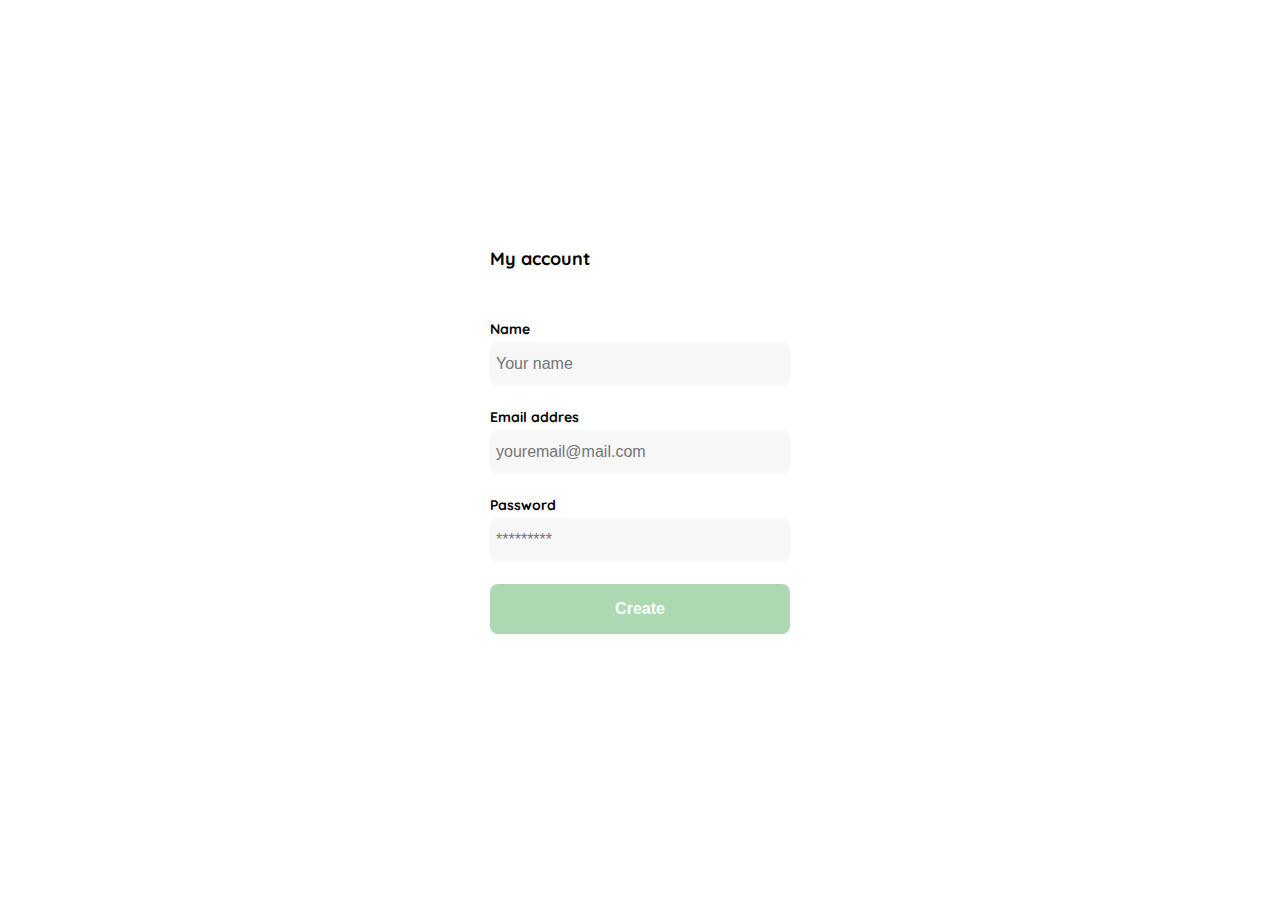
<file: accounCreationEdit.html>
<!DOCTYPE html>
<html lang="en">
<head>
    <meta charset="UTF-8">
    <meta http-equiv="X-UA-Compatible" content="IE=edge">
    <meta name="viewport" content="width=device-width, initial-scale=1.0">
    <link rel="preconnect" href="https://fonts.googleapis.com">
    <link rel="preconnect" href="https://fonts.gstatic.com" crossorigin>
    <link href="https://fonts.googleapis.com/css2?family=Quicksand:wght@300;500;700&display=swap" rel="stylesheet">

    <title>Document</title>
    <style>
        :root{
            --veRy-light-pink: #c7c7c7;
            --text-input-field: #f7f7f7;
            --hospital-green: #acd9b2;
            --white:#ffffff;
            --black: #000000;
            --sm:14px;
            --md: 16px;
            --lg: 18px;
        }
        body{
            margin: 0;
            font-family: 'Quicksand', sans-serif;
        }
        .login {
            width: 100%;
            height: 100vh;
            display: grid;
            place-items: center;
        }
        .form-container {
            display: grid;
            grid-template-rows: auto 1fr auto ;
            width: 300px ;
        }
        .tittle{
            font-size: var(--lg);
            margin-bottom: 50px;
            text-align: start;
        }
        .form{
            display:flex;
            flex-direction: column;
        }
        .form div{
            display:flex ;
            flex-direction:column ;
        }
        .label{
            font-size: var(--sm);
            font-weight: bold;
            margin-bottom: 4px;
            color: var(--black);
        }
        .input{
            background-color: var(--text-input-field);
            border: none;  
            border-radius: 8px;
            height: 32px;
            font-size: var(--md);
            padding: 6px;
            margin-bottom: 12px;
        }
        .input-name{margin-bottom: 22px;}
        .input-email{margin-bottom: 22px;}
        .input-password{margin-bottom: 22px;}

        .primary-button{
            background: var(--hospital-green);
            border-radius: 8px;
            border:none;
            color: var(--white);
            width: 100%;
            cursor: pointer;
            font-size: var(--md);
            font-weight: bold;
            height: 50px;
            margin-bottom: 32px;
        }
      
        @media(max-width:640px){
            .form{
                height: 100%;
                justify-content: space-between;
            }
            .form-container{
                height: 100%;
            }
            
        }
        
    </style>
</head>
<body>
    <div class="login">
        <div class="form-container">

            <h1 class="tittle">My account</h1>

                <form action="/" class="form">
                    <div>
                        <label for="name" class="label">Name</label>
                         <input type="text" id="name" placeholder="Your name" class="input input-name">

                         <label for="email" class="label">Email addres</label>
                         <input type="text" id="email" placeholder="youremail@mail.com" class="input input-email">

                         <label for="Password" class="label">Password</label>
                        <input type="password" id="Password" placeholder="*********" class="input input-password">
                    </div>
                
                
                <input type="Submit" value="Create" class="primary-button Submit-button">
            </form>
        </div>
    </div>
</body>
</html>
</file>
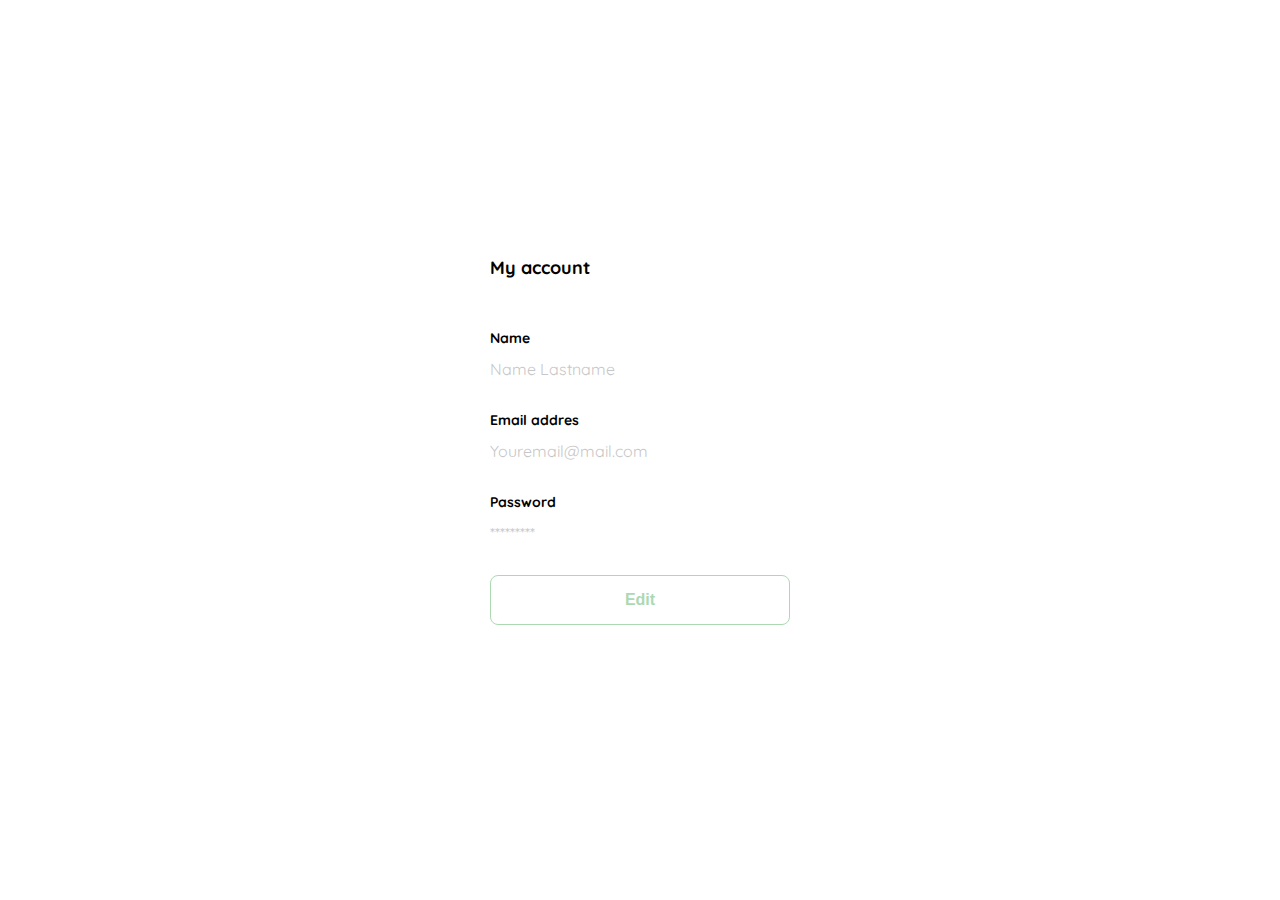
<file: accountManagement.html>
<!DOCTYPE html>
<html lang="en">
<head>
    <meta charset="UTF-8">
    <meta http-equiv="X-UA-Compatible" content="IE=edge">
    <meta name="viewport" content="width=device-width, initial-scale=1.0">
    <link rel="preconnect" href="https://fonts.googleapis.com">
    <link rel="preconnect" href="https://fonts.gstatic.com" crossorigin>
    <link href="https://fonts.googleapis.com/css2?family=Quicksand:wght@300;500;700&display=swap" rel="stylesheet">

    <title>Document</title>
    <style>
        :root{
            --veRy-light-pink: #c7c7c7;
            --text-input-field: #f7f7f7;
            --hospital-green: #acd9b2;
            --white:#ffffff;
            --black: #000000;
            --sm:14px;
            --md: 16px;
            --lg: 18px;
        }
        body{
            margin: 0;
            font-family: 'Quicksand', sans-serif;
        }
        .login {
            width: 100%;
            height: 100vh;
            display: grid;
            place-items: center;
        }
        .form-container {
            display: grid;
            grid-template-rows: auto 1fr auto ;
            width: 300px ;
        }
        .tittle{
            font-size: var(--lg);
            margin-bottom: 50px;
            text-align: start;
        }
        .form{
            display:flex;
            flex-direction: column;
        }
        .form div{
            display:flex ;
            flex-direction:column ;
        }
        .value{
            color: var(--veRy-light-pink);
            font-size: var(--md);
            margin: 8px 0px 32px 0px ;
        }
        .label{
            font-size: var(--sm);
            font-weight: bold;
            margin-bottom: 4px;
            color: var(--black);
        }
        .secondary-button{
            background: var(--white);
            border-radius: 8px;
            border:1px solid var(--hospital-green);
            color: var(--hospital-green);
            width: 100%;
            cursor: pointer;
            font-size: var(--md);
            font-weight: bold;
            height: 50px;
            margin-bottom: 32px;
        }
      
        @media(max-width:640px){
            .form{
                height: 100%;
                justify-content: space-between;
            }
            .form-container{
                height: 100%;
            }
            
        }
        
    </style>
</head>
<body>
    <div class="login">
        <div class="form-container">

            <h1 class="tittle">My account</h1>

                <form action="/" class="form">
                    <div>
                        <label for="name" class="label">Name</label>
                        <p class="value">Name Lastname</p>

                         <label for="email" class="label">Email addres</label>
                         <p class="value">Youremail@mail.com</p>

                         <label for="Password" class="label">Password</label>
                         <p class="value">*********</p>
                    </div>
                
                
                <input type="Submit" value="Edit" class="secondary-button Submit-button">
            </form>
        </div>
    </div>
</body>
</html>
</file>
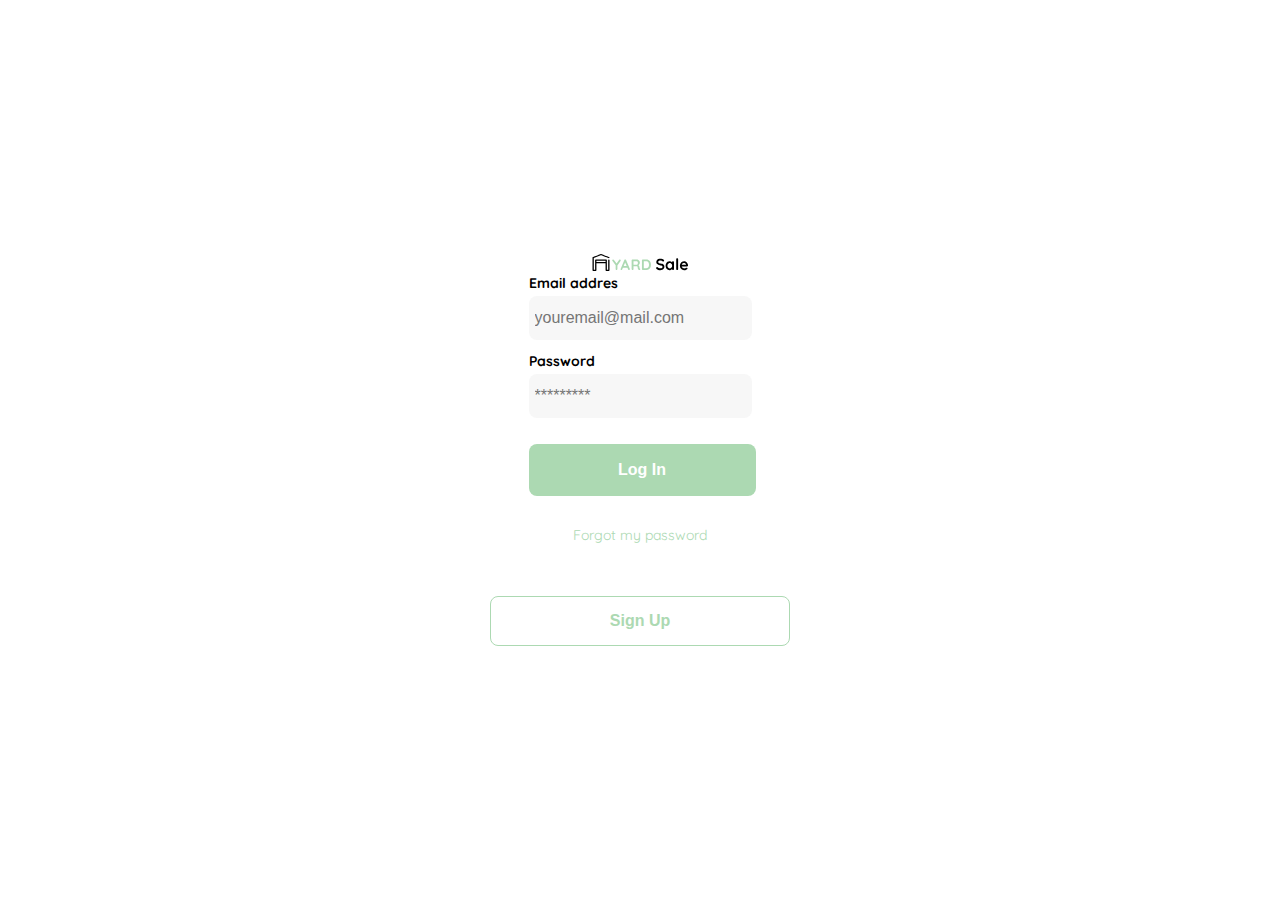
<file: loginScreen.html>
<!DOCTYPE html>
<html lang="en">
<head>
    <meta charset="UTF-8">
    <meta http-equiv="X-UA-Compatible" content="IE=edge">
    <meta name="viewport" content="width=device-width, initial-scale=1.0">
    <link rel="preconnect" href="https://fonts.googleapis.com">
    <link rel="preconnect" href="https://fonts.gstatic.com" crossorigin>
    <link href="https://fonts.googleapis.com/css2?family=Quicksand:wght@300;500;700&display=swap" rel="stylesheet">

    <title>Document</title>
    <style>
        :root{
            --veRy-light-pink: #c7c7c7;
            --text-input-field: #f7f7f7;
            --hospital-green: #acd9b2;
            --white:#ffffff;
            --black: #000000;
            --sm:14px;
            --md: 16px;
            --lg: 18px;
        }
        body{
            margin: 0;
            font-family: 'Quicksand', sans-serif;
        }
        .login {
            width: 100%;
            height: 100vh;
            display: grid;
            place-items: center;
        }
        .form-container {
            display: grid;
            grid-template-rows: auto 1fr auto ;
            width: 300px ;
            justify-items: center;
        }
        .form{
            display:flex;
            flex-direction: column;
        }
        .form a{
            color: var(--hospital-green);
            font-size: var(--sm);
            text-align: center;
            text-decoration: none;
            margin-bottom: 52px;
        }
        .label{
            font-size: var(--sm);
            font-weight: bold;
            margin-bottom: 4px;
            justify-content: flex-start;
        }
        .input{
            background-color: var(--text-input-field);
            border: none;  
            border-radius: 8px;
            height: 32px;
            font-size: var(--md);
            padding: 6px;
            margin-bottom: 12px;
        }
        .primary-button{
            background: var(--hospital-green);
            border-radius: 8px;
            border:none;
            color: var(--white);
            width: 100%;
            cursor: pointer;
            font-size: var(--md);
            font-weight: bold;
            height: 50px;
        }
        .login-button{
            margin-top: 14px;
            margin-bottom: 30px;
            text-align: center;
        }
        .secondary-button{
            background: var(--white);
            border-radius: 8px;
            color: var(--hospital-green);
            border: 1px solid var(--hospital-green);
            width: 100%;
            cursor: pointer;
            font-size: var(--md);
            font-weight: bold;
            height: 50px;
            
        }
        @media(max-width:640px){
            .logo{
                display: block;
            }
            .secondary-button{
                position:absolute;
                width:300px;
                bottom:0;
                margin-bottom: 32px;
            }
        }
    </style>
</head>
<body>
    <div class="login">
        <div class="form-container">
            <img src="./logos/logo_yard_sale.svg" alt="logo" class="logo">


                <form action="/" class="form">
                <label for="email" class="label">Email addres</label>
                <input type="text" id="email" placeholder="youremail@mail.com" class="input input-email">

                <label for="Password" class="label">Password</label>
                <input type="password" id="repeatPassword" placeholder="*********" class="input input-password">
                
                <input type="log in" value="Log In" class="primary-button login-button">
                
                <a  href="/">Forgot my password</a>
            
            </form>
            
                <button class="secondary-button signup-button">Sign Up</button>
        </div>
    </div>
</body>
</html>
</file>
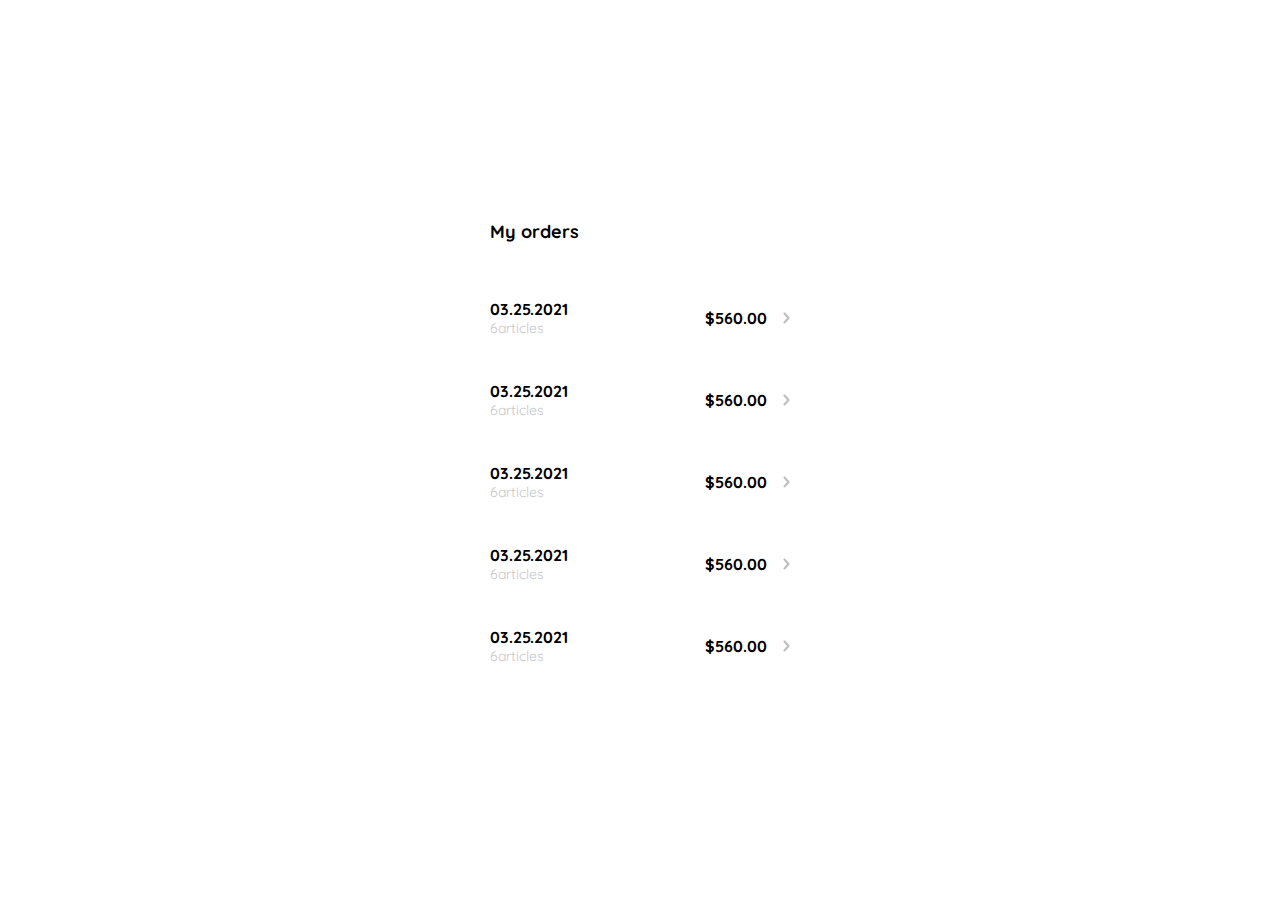
<file: myorders.html>
<!DOCTYPE html>
<html lang="en">
<head>
    <meta charset="UTF-8">
    <meta http-equiv="X-UA-Compatible" content="IE=edge">
    <meta name="viewport" content="width=device-width, initial-scale=1.0">
    <link rel="preconnect" href="https://fonts.googleapis.com">
    <link rel="preconnect" href="https://fonts.gstatic.com" crossorigin>
    <link href="https://fonts.googleapis.com/css2?family=Quicksand:wght@300;500;700&display=swap" rel="stylesheet">
    <style>
        :root{
            --veRy-light-pink: #c7c7c7;
            --text-input-field: #f7f7f7;
            --hospital-green: #acd9b2;
            --white:#ffffff;
            --black: #000000;
            --sm:14px;
            --md: 16px;
            --lg: 18px;
        }
        body{
            margin: 0;
            font-family: 'Quicksand', sans-serif;
        }
        .my-order{
            width: 100%;
            height: 100vh;
            display: grid;
            place-items: center;
        }
        .my-order-container{
            display: flex;
            flex-direction: column;
        }
        .my-order-content{
            grid-template-rows: auto 1fr auto;
            width: 300px;
        }
        .tittle{
            font-size: var(--lg);
            margin-bottom:40px ;
        }
        .order{
            display: grid;
            grid-template-columns: auto 1fr auto;
            gap: 16px;
            margin-bottom: 12px;
            border-radius: 8px;
            align-items: center;
        }
        .order p:nth-child(1){
            display: flex;
            flex-direction: column;
        }
        .order p:nth-child(2){
            text-align: end;
            font-weight: bold;
        }
        .order p span:nth-child(1){
            font-size: var(--md);
            font-weight: bold;
        }
        .order p span:nth-child(2){
            font-size: var(--sm);
            color: var(--veRy-light-pink);
        }
        </style>
    <title>Document</title>
</head>
<body>
    <div class="my-order">
        <div class="my-order-container">
            <h1 class="tittle">My orders</h1>
            <div class="my-order-content">
                <div class="order">
                    <p>
                        <span>03.25.2021</span>
                        <span>6articles</span>
                    </p>
                    <p>$560.00</p>
                    <img src="./icons/flechita.svg" alt="arrow">
                </div>

                <div class="order">
                    <p>
                        <span>03.25.2021</span>
                        <span>6articles</span>
                    </p>
                    <p>$560.00</p>
                    <img src="./icons/flechita.svg" alt="arrow">
                </div>

                <div class="order">
                    <p>
                        <span>03.25.2021</span>
                        <span>6articles</span>
                    </p>
                    <p>$560.00</p>
                    <img src="./icons/flechita.svg" alt="arrow">
                </div>

                <div class="order">
                    <p>
                        <span>03.25.2021</span>
                        <span>6articles</span>
                    </p>
                    <p>$560.00</p>
                    <img src="./icons/flechita.svg" alt="arrow">
                </div>

                <div class="order">
                    <p>
                        <span>03.25.2021</span>
                        <span>6articles</span>
                    </p>
                    <p>$560.00</p>
                    <img src="./icons/flechita.svg" alt="arrow">
                </div>


        </div>
        </div>
    </div>
</body>
</html>
</file>
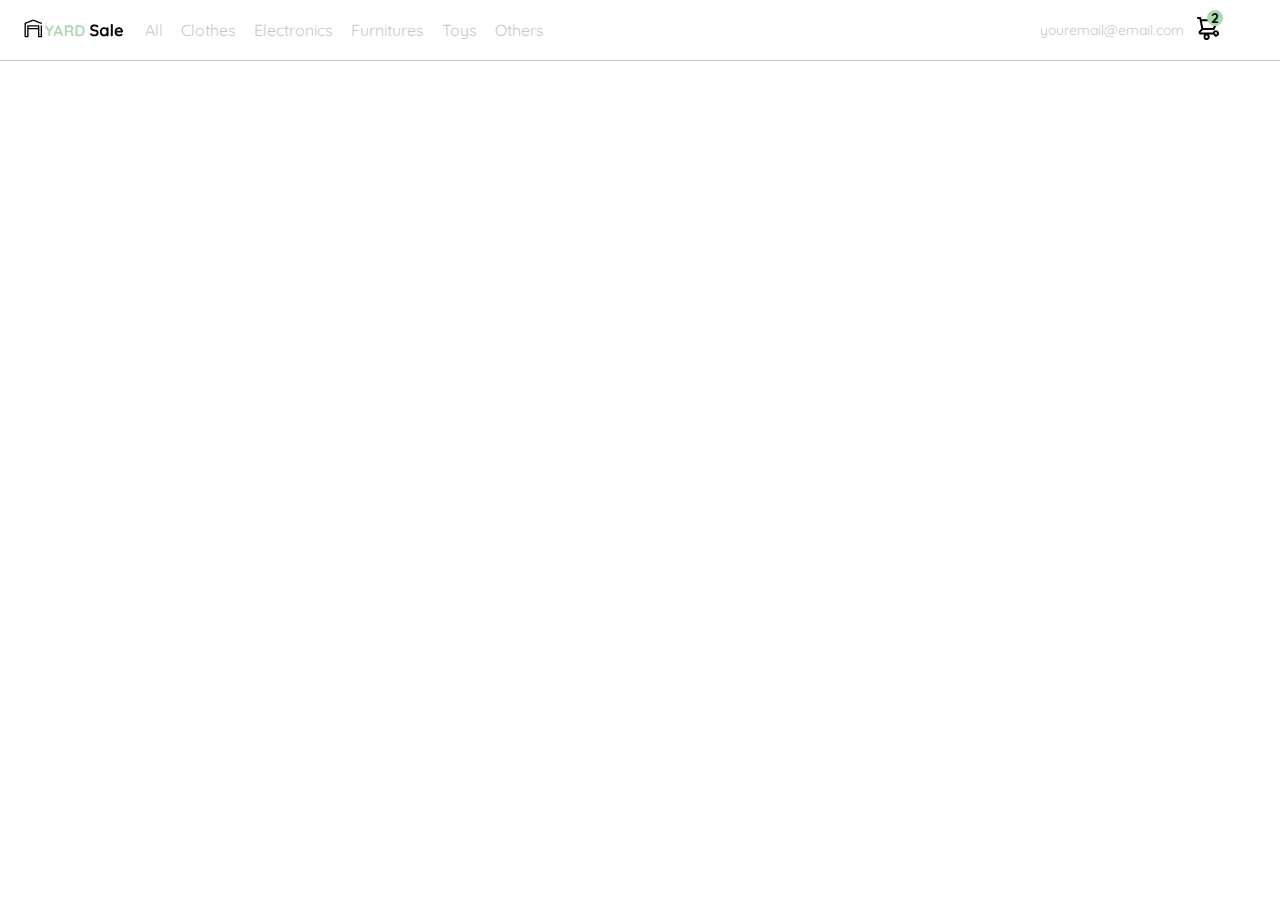
<file: navbar.html>
<!DOCTYPE html>
<html lang="en">
<head>
    <meta charset="UTF-8">
    <meta http-equiv="X-UA-Compatible" content="IE=edge">
    <meta name="viewport" content="width=device-width, initial-scale=1.0">
    <link rel="preconnect" href="https://fonts.googleapis.com">
    <link rel="preconnect" href="https://fonts.gstatic.com" crossorigin>
    <link href="https://fonts.googleapis.com/css2?family=Quicksand:wght@300;500;700&display=swap" rel="stylesheet">
    <style>
        :root{
            --veRy-light-pink: #c7c7c7;
            --text-input-field: #f7f7f7;
            --hospital-green: #acd9b2;
            --white:#ffffff;
            --black: #000000;
            --sm:14px;
            --md: 16px;
            --lg: 18px;
        }
        body{
            margin: 0;
            font-family: 'Quicksand', sans-serif;
        }
        nav{
            display: flex;
            justify-content: space-between;
            padding: 0 24px;
            border-bottom: 1px solid var(--veRy-light-pink);
        }
        .navbar-left{
            display: flex;
        }
        .navbar-left ul li a,
        .navbar-right ul li a{
            text-decoration: none;
            color: var(--veRy-light-pink);
            border: 1px solid var(--white);
            border-radius: 8px;
            padding: 8px;
        }
        .navbar-left ul li a:hover,
        .navbar-right ul li a:hover{
            border:1px solid var(--hospital-green);
            color: var(--hospital-green);
        }
        .menu{
            display: none;
        }
        .logo{
            width: 100px;
        }
        .navbar-left ul,
        .navbar-right ul{
            list-style: none;
            padding:0px;
            margin: 0px;
            display: flex;
            align-items: center;
            height: 60px;
        }
        .navbar-left ul{
            margin-left: 12px;
        }
        .navbar-right{
            margin-right: 36px;
        }
        .navbar-email{
            color: var(--veRy-light-pink);
            font-size: var(--sm);
            margin-right: 12px;
        }
        .navbar-shopping-cart{
            position: relative;
        }
        .navbar-shopping-cart div{
            width: 16px;
            height: 16px;
            background-color: var(--hospital-green);
            border-radius: 50%;
            font-size: var(--sm);
            font-weight: bold;
            position: absolute;
            top: -6px;
            right:-3px;
            display: flex;
            justify-content: center;
            align-items: center;
        }
        @media(max-width:640px){
            .menu{
                display:block;
            }
            .navbar-left ul{
                display: none;
            }
            .navbar-email{
                display: none;
            }
            .navbar-right{
                margin-right: 8px;
            }
        }
        </style>
    <title>Document</title>
</head>
<body>
    <nav>
        <img src="./icons/icon_menu.svg" alt="menu" class="menu">
        <div class="navbar-left">
            <img src="./logos/logo_yard_sale.svg" alt="yard sale" class="logo">
            <ul>
                <li>
                    <a href="/">All</a>
                </li>

                <li>
                    <a href="/">Clothes</a>
                </li>

                <li>
                    <a href="/">Electronics</a>
                </li>

                <li>
                    <a href="/">Furnitures</a>
                </li>

                <li>
                    <a href="/">Toys</a>
                </li>

                <li>
                    <a href="/">Others</a>
                </li>
            </ul>
        </div>

        <div class="navbar-right">
            <ul>
            <li class="navbar-email">youremail@email.com</li>
            <li class="navbar-shopping-cart">
            <img src="./icons/icon_shopping_cart.svg" alt="shopping cart">
            <div>2</div>
        </li>
        </ul>
        </div>
    </nav>
</body>
</html>
</file>
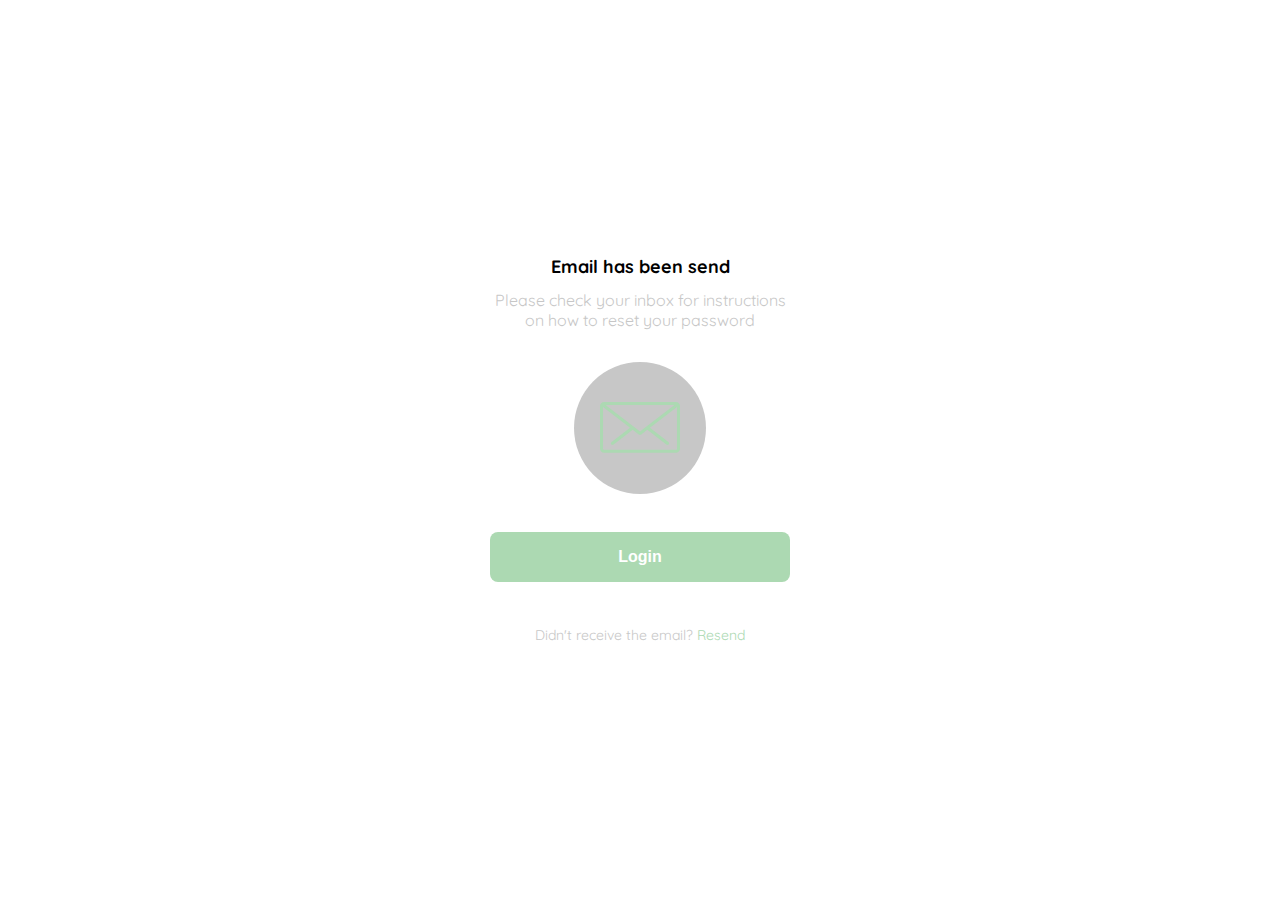
<file: sendedEmail.html>
<!DOCTYPE html>
<html lang="en">
<head>
    <meta charset="UTF-8">
    <meta http-equiv="X-UA-Compatible" content="IE=edge">
    <meta name="viewport" content="width=device-width, initial-scale=1.0">
    <link rel="preconnect" href="https://fonts.googleapis.com">
    <link rel="preconnect" href="https://fonts.gstatic.com" crossorigin>
    <link href="https://fonts.googleapis.com/css2?family=Quicksand:wght@300;500;700&display=swap" rel="stylesheet">

    <title>Document</title>
    <style>
        :root{
            --veRy-light-pink: #c7c7c7;
            --text-input-field: #f7f7f7;
            --hospital-green: #acd9b2;
            --white:#ffffff;
            --black: #000000;
            --sm:14px;
            --md: 16px;
            --lg: 18px;
        }
        body{
            margin: 0;
            font-family: 'Quicksand', sans-serif;
        }
        .login {
            width: 100%;
            height: 100vh;
            display: grid;
            place-items: center;
        }
        .form-container {
            display: grid;
            grid-template-rows: auto 1fr auto ;
            width: 300px ;
            justify-items: center;
        }
        .logo {
            width:150px;
            margin-bottom: 48px;
            justify-self: center;
            display: none;
        }
        .tittle{
            font-size: var(--lg);
            margin-bottom: 12px;
            text-align: center;
        }
        .subtittle{
            color:var(--veRy-light-pink);
            font-size: var(--md);
            font-weight: 0;
            margin-top: 0;
            margin-bottom: 32px;
            text-align: center;
        }
        .emailIMG{
            width: 132px;
            height: 132px;
            border-radius: 50%;
            background-color: var(--veRy-light-pink);
            display: flex;
            justify-content: center;
            align-items: center;
            margin-bottom: 24px;
        }
        .emailIMG img{
            width: 80px;
        }
        .primary-button{
            background: var(--hospital-green);
            border-radius: 8px;
            border:none;
            color: var(--white);
            width: 100%;
            cursor: pointer;
            font-size: var(--md);
            font-weight: bold;
            height: 50px;
        }
        .resend{
            font-size: var(--sm);
        }
        .resend span{
            color:var(--veRy-light-pink)
        }
        .resend a{
            color: var(--hospital-green);
            text-decoration: none;
        }
        .login-button{
            margin-top: 14px;
            margin-bottom: 30px;
        }
        @media(max-width:640px){
            .logo{
                display: block;
            }
        }
        
    </style>
</head>
<body>
    <div class="login">
        <div class="form-container">
            <img src="./logos/logo_yard_sale.svg" alt="logo" class="logo">

            <h1 class="tittle"> Email has been send</h1>
            <p class="subtittle">Please check your inbox for instructions on how to reset your password</p>

            <div class="emailIMG">
                <img src="./icons/email.svg" alt="email">
            </div>

            <button class="primary-button login-button">Login</button>

            <p class="resend">
                <span>Didn't receive the email?</span>
                <a href="/">Resend</a>
            </p>
        </div>
    </div>
</body>
</html>
</file>
